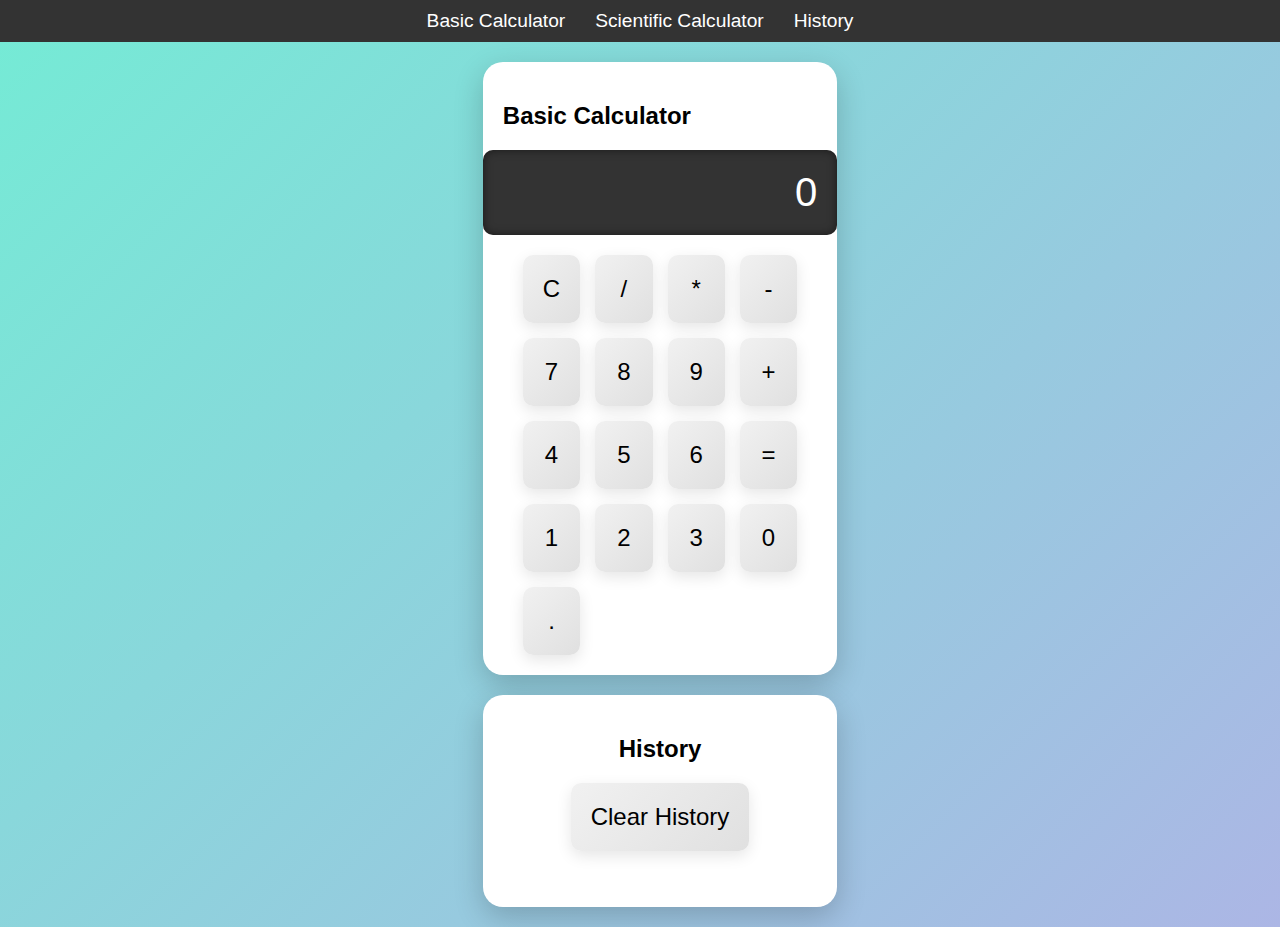
<file: index.html>
<!DOCTYPE html>
<html lang="en">
<head>
    <meta charset="UTF-8">
    <meta name="viewport" content="width=device-width, initial-scale=1.0">
    <title>Basic Calculator</title>
    <link rel="stylesheet" href="css/styles.css">
</head>
<body>
    <header>
        <nav>
            <ul>
                <li><a href="index.html">Basic Calculator</a></li>
                <li><a href="zef.html">Scientific Calculator</a></li>
                <li><a href="#history">History</a></li>
            </ul>
        </nav>
    </header>
    <main>
        <section id="basic-calculator" class="calculator-section">
            <h2>Basic Calculator</h2>
            <div class="calculator">
                <div class="display" id="basic-display">0</div>
                <div class="buttons">
                    <button class="btn" onclick="clearDisplay('basic-display')">C</button>
                    <button class="btn" onclick="appendToDisplay('basic-display', '/')">/</button>
                    <button class="btn" onclick="appendToDisplay('basic-display', '*')">*</button>
                    <button class="btn" onclick="appendToDisplay('basic-display', '-')">-</button>
                    <button class="btn" onclick="appendToDisplay('basic-display', '7')">7</button>
                    <button class="btn" onclick="appendToDisplay('basic-display', '8')">8</button>
                    <button class="btn" onclick="appendToDisplay('basic-display', '9')">9</button>
                    <button class="btn" onclick="appendToDisplay('basic-display', '+')">+</button>
                    <button class="btn" onclick="appendToDisplay('basic-display', '4')">4</button>
                    <button class="btn" onclick="appendToDisplay('basic-display', '5')">5</button>
                    <button class="btn" onclick="appendToDisplay('basic-display', '6')">6</button>
                    <button class="btn" onclick="calculateResult('basic-display')">=</button>
                    <button class="btn" onclick="appendToDisplay('basic-display', '1')">1</button>
                    <button class="btn" onclick="appendToDisplay('basic-display', '2')">2</button>
                    <button class="btn" onclick="appendToDisplay('basic-display', '3')">3</button>
                    <button class="btn" onclick="appendToDisplay('basic-display', '0')">0</button>
                    <button class="btn" onclick="appendToDisplay('basic-display', '.')">.</button>
                </div>
            </div>
        </section>

        <section id="history" class="history-section">
            <h2>History</h2>
            <button class="btn" onclick="clearHistory()">Clear History</button>
            <ul id="history-list"></ul>
        </section>
    </main>
    <script src="js/script.js"></script>
</body>
</html>
</file>
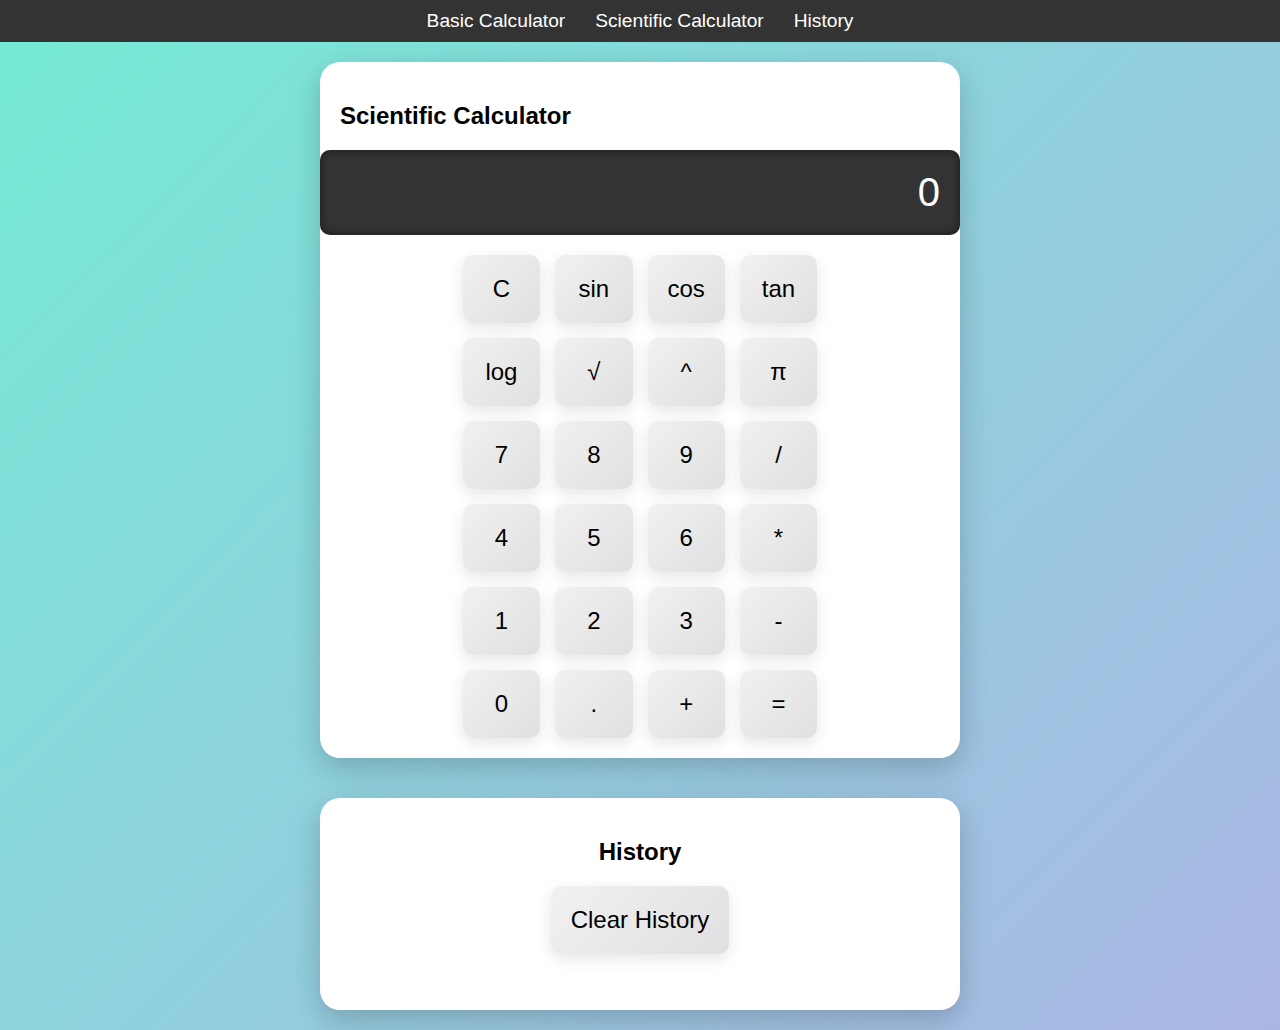
<file: zef.html>
<!DOCTYPE html>
<html lang="en">
<head>
    <meta charset="UTF-8">
    <meta name="viewport" content="width=device-width, initial-scale=1.0">
    <title>Scientific Calculator</title>
    <link rel="stylesheet" href="css/styles.css">
</head>
<body>
   <header>
        <nav>
            <ul>
                <li><a href="index.html">Basic Calculator</a></li>
                <li><a href="zef.html">Scientific Calculator</a></li>
                <li><a href="#history">History</a></li>
            </ul>
        </nav>
    </header>
    <section id="scientific-calculator" class="calculator-section">
        <h2>Scientific Calculator</h2>
        <div class="calculator">
            <div class="display" id="scientific-display">0</div>
            <div class="buttons">
                <button class="btn" onclick="clearDisplay('scientific-display')">C</button>
                <button class="btn" onclick="appendToDisplay('scientific-display', 'sin(')">sin</button>
                <button class="btn" onclick="appendToDisplay('scientific-display', 'cos(')">cos</button>
                <button class="btn" onclick="appendToDisplay('scientific-display', 'tan(')">tan</button>
                <button class="btn" onclick="appendToDisplay('scientific-display', 'log(')">log</button>
                <button class="btn" onclick="appendToDisplay('scientific-display', 'sqrt(')">√</button>
                <button class="btn" onclick="appendToDisplay('scientific-display', 'pow(')">^</button>
                <button class="btn" onclick="appendToDisplay('scientific-display', 'pi')">π</button>
                <button class="btn" onclick="appendToDisplay('scientific-display', '7')">7</button>
                <button class="btn" onclick="appendToDisplay('scientific-display', '8')">8</button>
                <button class="btn" onclick="appendToDisplay('scientific-display', '9')">9</button>
                <button class="btn" onclick="appendToDisplay('scientific-display', '/')">/</button>
                <button class="btn" onclick="appendToDisplay('scientific-display', '4')">4</button>
                <button class="btn" onclick="appendToDisplay('scientific-display', '5')">5</button>
                <button class="btn" onclick="appendToDisplay('scientific-display', '6')">6</button>
                <button class="btn" onclick="appendToDisplay('scientific-display', '*')">*</button>
                <button class="btn" onclick="appendToDisplay('scientific-display', '1')">1</button>
                <button class="btn" onclick="appendToDisplay('scientific-display', '2')">2</button>
                <button class="btn" onclick="appendToDisplay('scientific-display', '3')">3</button>
                <button class="btn" onclick="appendToDisplay('scientific-display', '-')">-</button>
                <button class="btn" onclick="appendToDisplay('scientific-display', '0')">0</button>
                <button class="btn" onclick="appendToDisplay('scientific-display', '.')">.</button>
                <button class="btn" onclick="appendToDisplay('scientific-display', '+')">+</button>
                <button class="btn" onclick="calculateResult('scientific-display')">=</button>
        </section>

        <section id="history" class="history-section">
            <h2>History</h2>
            <button class="btn" onclick="clearHistory()">Clear History</button>
            <ul id="history-list"></ul>
        </section>
    </main>
    <script src="js/script.js"></script>
</body>
</html>
</file>
<file: css/styles.css>
body {
    display: flex;
    flex-direction: column;
    align-items: center;
    margin: 0;
    font-family: 'Arial', sans-serif;
    background: linear-gradient(135deg, #74ebd5, #ACB6E5);
}

header {
    width: 100%;
    background: #333;
    padding: 10px 0;
}

nav ul {
    list-style: none;
    display: flex;
    justify-content: center;
    padding: 0;
    margin: 0;
}

nav ul li {
    margin: 0 15px;
}

nav ul li a {
    color: #fff;
    text-decoration: none;
    font-size: 1.2em;
}

.calculator-section, .history-section {
    width: 100%;
    max-width: 600px;
    margin: 20px 0;
    padding: 20px;
    background: #fff;
    border-radius: 20px;
    box-shadow: 0 10px 30px rgba(0, 0, 0, 0.2);
}

.calculator {
    display: flex;
    flex-direction: column;
    align-items: center;
}

.display {
    font-size: 2.5em;
    padding: 20px;
    background: #333;
    color: #fff;
    border-radius: 10px;
    text-align: right;
    width: 100%;
    box-shadow: inset 0 0 10px rgba(0, 0, 0, 0.5);
    margin-bottom: 20px;
}

.buttons {
    display: grid;
    grid-template-columns: repeat(4, 1fr);
    gap: 15px;
}

.btn {
    padding: 20px;
    font-size: 1.5em;
    background: linear-gradient(135deg, #f1f1f1, #e0e0e0);
    border: none;
    border-radius: 10px;
    box-shadow: 0 5px 15px rgba(0, 0, 0, 0.1);
    transition: background 0.3s, transform 0.3s;
    cursor: pointer;
}

.btn:hover {
    background: linear-gradient(135deg, #e0e0e0, #d1d1d1);
    transform: translateY(-5px);
}

.btn:active {
    background: linear-gradient(135deg, #d1d1d1, #c2c2c2);
    box-shadow: inset 0 5px 10px rgba(0, 0, 0, 0.2);
    transform: translateY(0);
}

.btn:focus {
    outline: none;
    box-shadow: 0 0 10px rgba(0, 123, 255, 0.5);
}

.history-section {
    display: flex;
    flex-direction: column;
    align-items: center;
}

#history-list {
    list-style-type: none;
    padding: 0;
    max-height: 200px;
    overflow-y: auto;
    width: 100%;
    margin-top: 20px;
}

#history-list li {
    padding: 10px;
    border-bottom: 1px solid #ddd;
}
</file>
